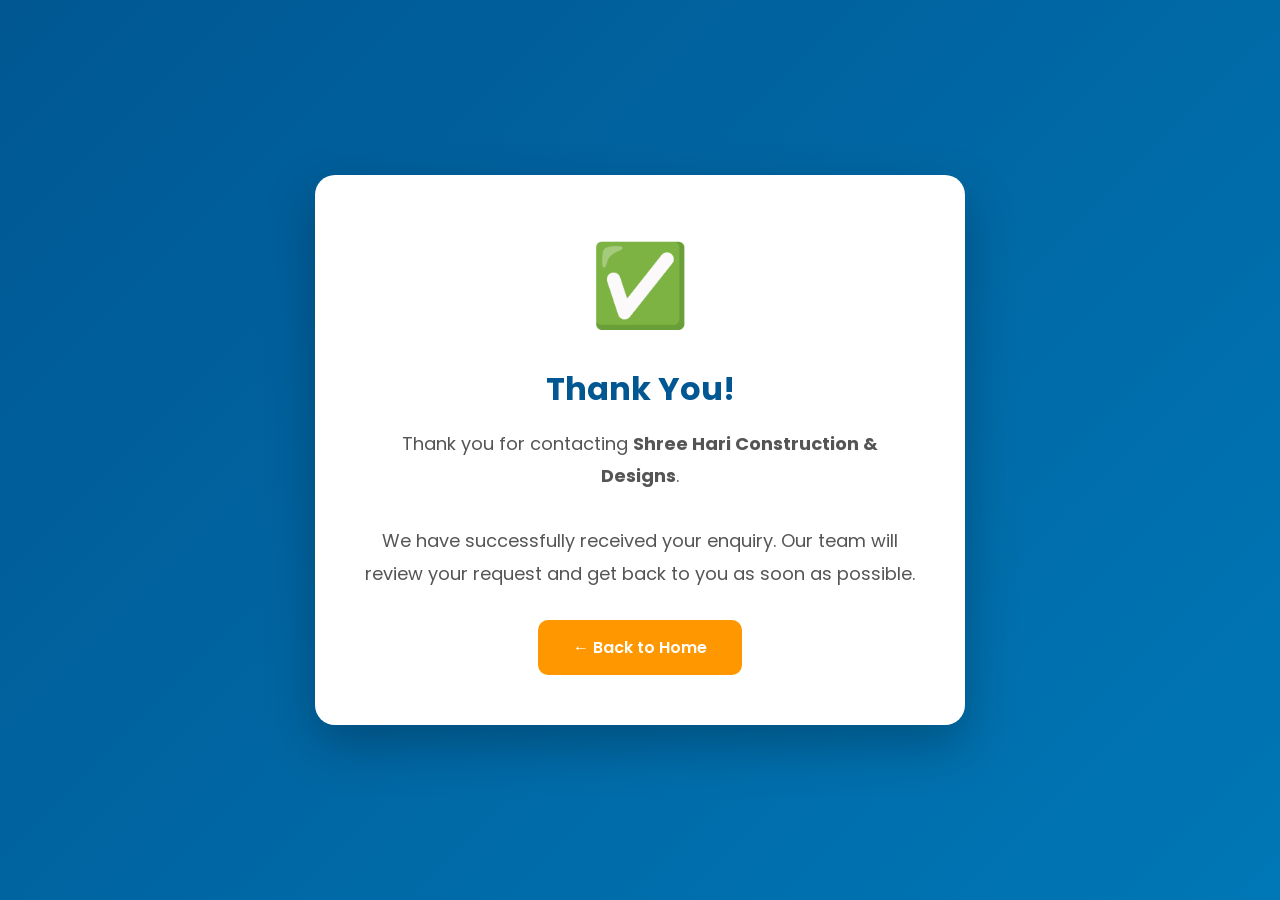
<file: thankyou.html>
<!DOCTYPE html>
<html lang="en">

<head>

<meta charset="UTF-8">

<meta name="viewport" content="width=device-width, initial-scale=1.0">

<title>Thank You | Shree Hari Construction & Designs</title>

<link rel="preconnect" href="https://fonts.googleapis.com">

<link href="https://fonts.googleapis.com/css2?family=Poppins:wght@300;400;600;700&display=swap" rel="stylesheet">

<style>

*{
margin:0;
padding:0;
box-sizing:border-box;
font-family:'Poppins',sans-serif;
}

body{

display:flex;

justify-content:center;

align-items:center;

height:100vh;

background:linear-gradient(135deg,#005792,#0077b6);

}

.container{

background:white;

padding:50px;

border-radius:20px;

text-align:center;

max-width:650px;

width:90%;

box-shadow:0 20px 50px rgba(0,0,0,.25);

animation:fade 1s;

}

.icon{

font-size:80px;

color:#28a745;

margin-bottom:20px;

}

h1{

color:#005792;

margin-bottom:15px;

}

p{

font-size:18px;

line-height:1.8;

color:#555;

margin-bottom:30px;

}

a{

display:inline-block;

padding:15px 35px;

background:#ff9800;

color:white;

text-decoration:none;

border-radius:10px;

font-weight:600;

transition:.3s;

}

a:hover{

background:#f57c00;

transform:translateY(-3px);

}

@keyframes fade{

from{

opacity:0;

transform:translateY(50px);

}

to{

opacity:1;

transform:translateY(0);

}

}

</style>

</head>

<body>

<div class="container">

<div class="icon">

✅

</div>

<h1>

Thank You!

</h1>

<p>

Thank you for contacting

<strong>Shree Hari Construction & Designs</strong>.

<br><br>

We have successfully received your enquiry.

Our team will review your request and get back to you as soon as possible.

</p>

<a href="index.html">

← Back to Home

</a>

</div>

</body>

</html>
</file>
